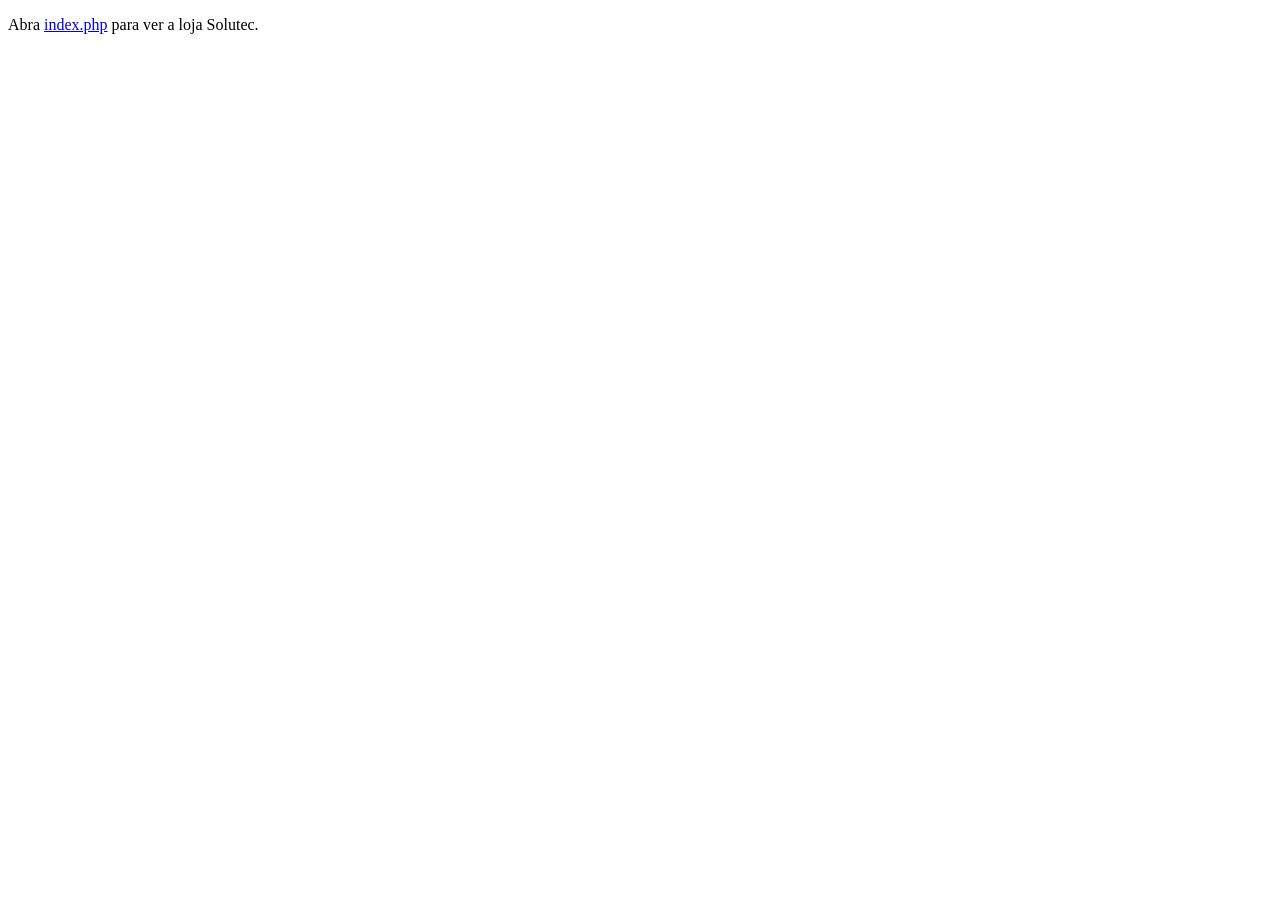
<file: index.html>
<!doctype html>
<html lang="pt-BR">
<head>
  <meta charset="utf-8">
  <meta http-equiv="refresh" content="0; url=index.php">
  <meta name="viewport" content="width=device-width, initial-scale=1">
  <title>Solutec</title>
</head>
<body>
  <p>Abra <a href="index.php">index.php</a> para ver a loja Solutec.</p>
</body>
</html>
</file>
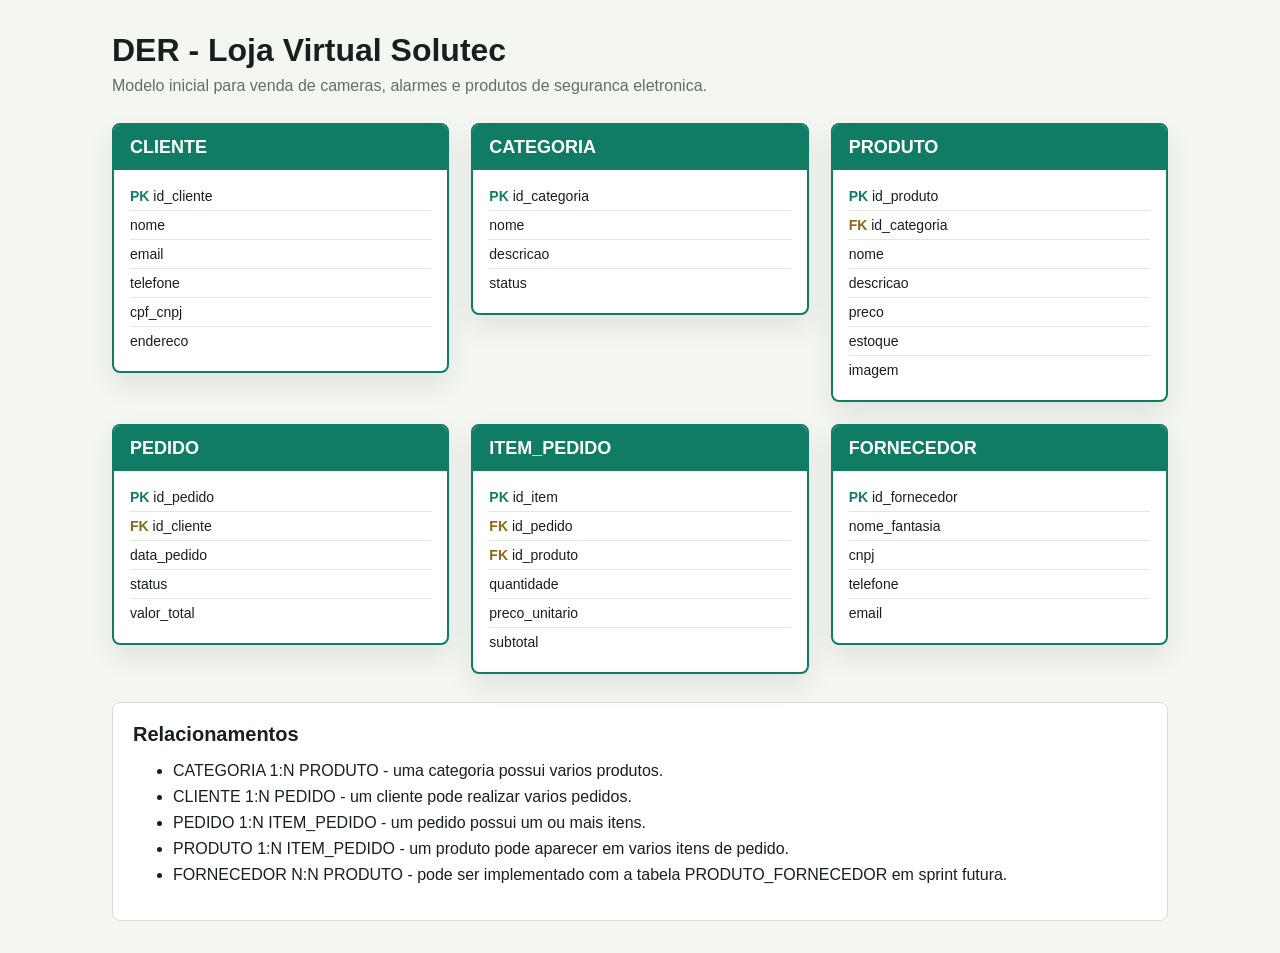
<file: docs/der-solutec.html>
<!doctype html>
<html lang="pt-BR">
<head>
  <meta charset="utf-8">
  <meta name="viewport" content="width=device-width, initial-scale=1">
  <title>DER - Solutec</title>
  <style>
    * {
      box-sizing: border-box;
    }

    body {
      margin: 0;
      background: #f4f6f2;
      color: #17201b;
      font-family: Arial, Helvetica, sans-serif;
    }

    main {
      width: min(1120px, 100%);
      margin: 0 auto;
      padding: 32px;
    }

    h1,
    p {
      margin: 0;
    }

    .subtitle {
      margin-top: 8px;
      color: #607067;
    }

    .diagram {
      display: grid;
      grid-template-columns: repeat(3, 1fr);
      gap: 22px;
      margin-top: 28px;
      align-items: start;
    }

    .entity {
      border: 2px solid #0f7c63;
      border-radius: 8px;
      background: #fff;
      box-shadow: 0 12px 28px rgba(23, 32, 27, 0.09);
      overflow: hidden;
    }

    .entity h2 {
      margin: 0;
      padding: 12px 16px;
      background: #0f7c63;
      color: #fff;
      font-size: 18px;
    }

    .entity ul {
      margin: 0;
      padding: 12px 16px 16px;
      list-style: none;
    }

    .entity li {
      padding: 6px 0;
      border-bottom: 1px solid #e1e6df;
      font-size: 14px;
    }

    .entity li:last-child {
      border-bottom: 0;
    }

    .pk {
      font-weight: 800;
      color: #0f7c63;
    }

    .fk {
      color: #8a6815;
      font-weight: 800;
    }

    .relationships {
      margin-top: 28px;
      border: 1px solid #d7ded4;
      border-radius: 8px;
      background: #fff;
      padding: 20px;
    }

    .relationships h2 {
      margin: 0 0 10px;
      font-size: 20px;
    }

    .relationships li {
      margin: 8px 0;
    }

    @media print {
      body {
        background: #fff;
      }

      main {
        padding: 18px;
      }

      .entity {
        box-shadow: none;
      }
    }
  </style>
</head>
<body>
  <main>
    <h1>DER - Loja Virtual Solutec</h1>
    <p class="subtitle">Modelo inicial para venda de cameras, alarmes e produtos de seguranca eletronica.</p>

    <section class="diagram" aria-label="Entidades do DER">
      <article class="entity">
        <h2>CLIENTE</h2>
        <ul>
          <li><span class="pk">PK</span> id_cliente</li>
          <li>nome</li>
          <li>email</li>
          <li>telefone</li>
          <li>cpf_cnpj</li>
          <li>endereco</li>
        </ul>
      </article>

      <article class="entity">
        <h2>CATEGORIA</h2>
        <ul>
          <li><span class="pk">PK</span> id_categoria</li>
          <li>nome</li>
          <li>descricao</li>
          <li>status</li>
        </ul>
      </article>

      <article class="entity">
        <h2>PRODUTO</h2>
        <ul>
          <li><span class="pk">PK</span> id_produto</li>
          <li><span class="fk">FK</span> id_categoria</li>
          <li>nome</li>
          <li>descricao</li>
          <li>preco</li>
          <li>estoque</li>
          <li>imagem</li>
        </ul>
      </article>

      <article class="entity">
        <h2>PEDIDO</h2>
        <ul>
          <li><span class="pk">PK</span> id_pedido</li>
          <li><span class="fk">FK</span> id_cliente</li>
          <li>data_pedido</li>
          <li>status</li>
          <li>valor_total</li>
        </ul>
      </article>

      <article class="entity">
        <h2>ITEM_PEDIDO</h2>
        <ul>
          <li><span class="pk">PK</span> id_item</li>
          <li><span class="fk">FK</span> id_pedido</li>
          <li><span class="fk">FK</span> id_produto</li>
          <li>quantidade</li>
          <li>preco_unitario</li>
          <li>subtotal</li>
        </ul>
      </article>

      <article class="entity">
        <h2>FORNECEDOR</h2>
        <ul>
          <li><span class="pk">PK</span> id_fornecedor</li>
          <li>nome_fantasia</li>
          <li>cnpj</li>
          <li>telefone</li>
          <li>email</li>
        </ul>
      </article>
    </section>

    <section class="relationships">
      <h2>Relacionamentos</h2>
      <ul>
        <li>CATEGORIA 1:N PRODUTO - uma categoria possui varios produtos.</li>
        <li>CLIENTE 1:N PEDIDO - um cliente pode realizar varios pedidos.</li>
        <li>PEDIDO 1:N ITEM_PEDIDO - um pedido possui um ou mais itens.</li>
        <li>PRODUTO 1:N ITEM_PEDIDO - um produto pode aparecer em varios itens de pedido.</li>
        <li>FORNECEDOR N:N PRODUTO - pode ser implementado com a tabela PRODUTO_FORNECEDOR em sprint futura.</li>
      </ul>
    </section>
  </main>
</body>
</html>
</file>
